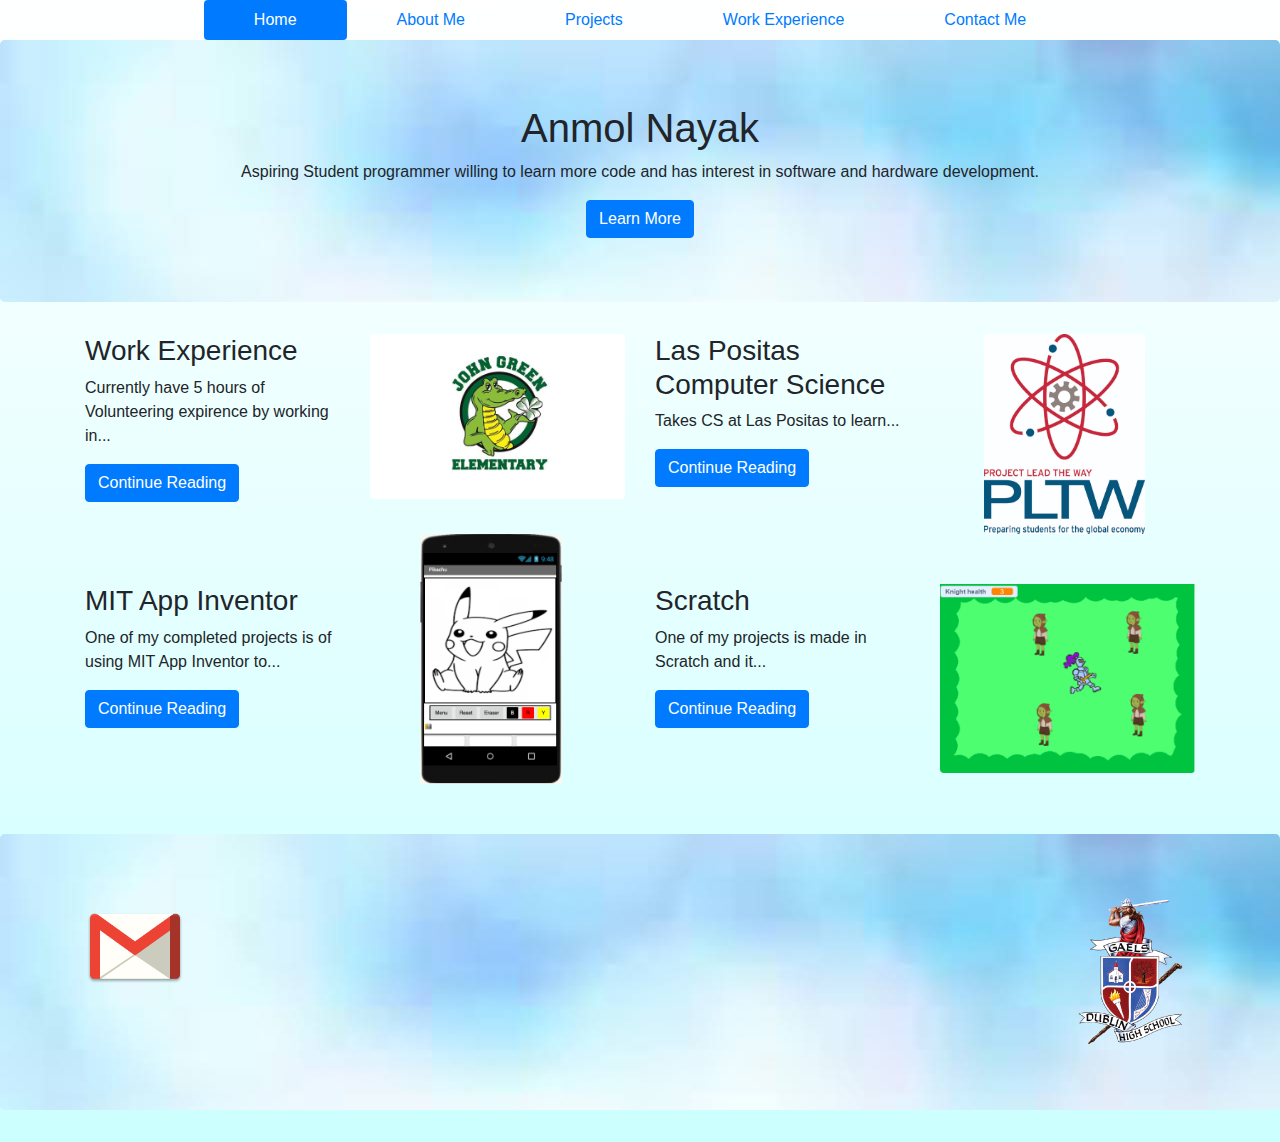
<file: index.html>
<!DOCTYPE html>
<html lang='en'>
<head>
  <link href="Bootstrap_4.3.1/css/bootstrap.css" rel="stylesheet" type="text/css" />
  <meta charset="utf-8">
  <!--This part of the code links the HTML files with the bootstrap.css file which allows the use of bootstrap-->
  <title>Home</title>
  <!--This part of the code titles the website's tab to whatever is written-->
</head>
<body style='background-image: linear-gradient(rgba(255,255,255,1), rgba(204,255,255,1));'>
  <header class='container'>
    <!--The header contains a container which contain all the elements we put in, specifically the navigation bar-->
    <div class='row justify-content-center'>
      <nav class='nav nav-fill nav-pills'>
        <a class='nav-link active nav-item' href='index.html' style='padding-left: 50px; padding-right: 50px;'>Home</a>
        <a class='nav-link nav-item' href='Nayak_AboutMe.html' style='padding-left: 50px; padding-right: 50px;'>About Me</a>

        <a class='nav-link nav-item' href='Nayak_Projects.html' style='padding-left: 50px; padding-right: 50px;'>Projects</a>
        <a class='nav-link nav-item' href='Nayak_WorkExperience.html' style='padding-left: 50px; padding-right: 50px;'>Work Experience</a>
        <a class='nav-link nav-item' href='Nayak_ContactMe.html' style='padding-left: 50px; padding-right: 50px;'>Contact Me</a>
        <!--The nav contains many links that take the user to different sites in order to view different information. Active link is highlighted on the page.-->
      </nav>
    </div>
  </header>
  <section class='jumbotron' style='background-image: url(sparkle.jpeg)'>
    <div class='container'>
      <div class='row justify-content-center'>
        <h1>Anmol Nayak</h1>
      </div>
      <div class='row justify-content-center'>
        <p>Aspiring Student programmer willing to learn more code and has interest in software and hardware development.
      </div>
      <div class='row justify-content-center'>
        <a class='btn btn-primary' href='Nayak_AboutMe.html' role='button'>Learn More</a>
    </div>
  </section>
  <section class='container'>
    <div class='row'>
        <figure class='col-sm-3'>  <!--Each card is 6 collumns wide in a row within a container and the text is always sm to always fit on any screen-->
          <h3>Work Experience</h3>
          <p>Currently have 5 hours of Volunteering expirence by working in...</p> <!--Puts elements on left side of card-->
          <a href='Nayak_Resume.html' role='button' class='btn btn-primary'>Continue Reading</a> <!--Makes a button that takes the user to the designated site-->
        </figure>
        <div class='col-sm-3'>
          <img src='Images/John Green Logo jpeg.jpg' class='img-fluid float-right rounded d-flex-inline'/> 
          <!--An image from the image file where the image is to the right of the collumn and styled to fit nicely on the user's screen-->
        </div>
        <figure class='col-sm-3'>
          <h3>Las Positas Computer Science</h3>
          <p>Takes CS at Las Positas to learn...</p> <!--Puts elements on left side of card-->
          <a href='Nayak_Resume.html' role='button' class='btn btn-primary'>Continue Reading</a> <!--Makes a button that takes the user to the designated site-->
        </figure>
        <div class='col-sm-3'>
          <img src='Images/PLTWW.jpg' class='img-fluid float-right rounded d-flex-inline' style='height: 200px; width: auto; padding-right: 50px;'/> <!--An image from the image file where the image is to the right of the collumn and styled to fit nicely on the user's screen-->
        </div>
    </div>
    <div class='row'>
        <figure class='col-sm-3' style='padding-top: 50px'>
          <h3>MIT App Inventor</h3>
          <p>One of my completed projects is of using MIT App Inventor to...</p> <!--Puts elements on left side of card-->
          <a href='Nayak_Projects.html' role='button' class='btn btn-primary'>Continue Reading</a> <!--Makes a button that takes the user to the designated site-->
        </figure>
        <div class='col-sm-3'>
          <img src='Screen Shot 2019-10-08 at 12.36.15 AM.png' class='img-fluid rounded d-flex-inline' style='height: 300px; width: auto; padding-bottom: 50px; padding-left: 50px;'/> <!--An image from the image file where the image is to the right of the collumn and styled to fit nicely on the user's screen-->
        </div>
        <figure class='col-sm-3' style='padding-top: 50px;'>
          <h3>Scratch</h3>
          <p>One of my projects is made in Scratch and it...</p> <!--Puts elements on left side of card-->
          <a href='Nayak_Projects.html' role='button' class='btn btn-primary'>Continue Reading</a> <!--Makes a button that takes the user to the designated site-->
        </figure>
        <div class='col-sm-3'>
          <img src='Images/Capture.PNG' class='img-fluid float-right rounded d-flex-inline' style='padding-top: 50px;'/> <!--An image from the image file where the image is to the right of the collumn and styled to fit nicely on the user's screen-->
        </div>
      </div>
  </section>
  <footer class='jumbotron' style='background-image: url(sparkle.jpeg)'>
    <div class='container'>
      <div class='row'>
        <div class='col-6'> <!--Places the first two images on the first half of the website-->
          <a href='mailto:getcashforapps.nayak@gmail.com' target="_blank"><img src='Images/gmail.png' class='float-left img-fluid-footericons' alt='Link to contact via gmail'></a> <!--Image is a link to the designated location and properly adjusted via classes to have user contact me-->
          <!--<a href='https://www.reddit.com/user/UNICORN-and-a-DRAGON/' target="_blank"><img src='Images/reddit.png' class='float-right img-fluid-footericons' alt='Link to contact via reddit'></a> <!--Image is a link to the designated location and properly adjusted via classes to have user contact me-->
        </div>
        <div class='col-6'> <!--Second half of the page so that the element can be on the very right side-->
          <a href='https://www.dublin.k12.ca.us/dhs' target="_blank"><img src='Images/DHS2.png' class='float-right' alt='Dublin High School logo'/></a> <!--Image is a link to the designated location and properly adjusted via classes to have user contact me-->
        </div>
      </div>
    </div>
  </footer>
</body>
</html>
</file>
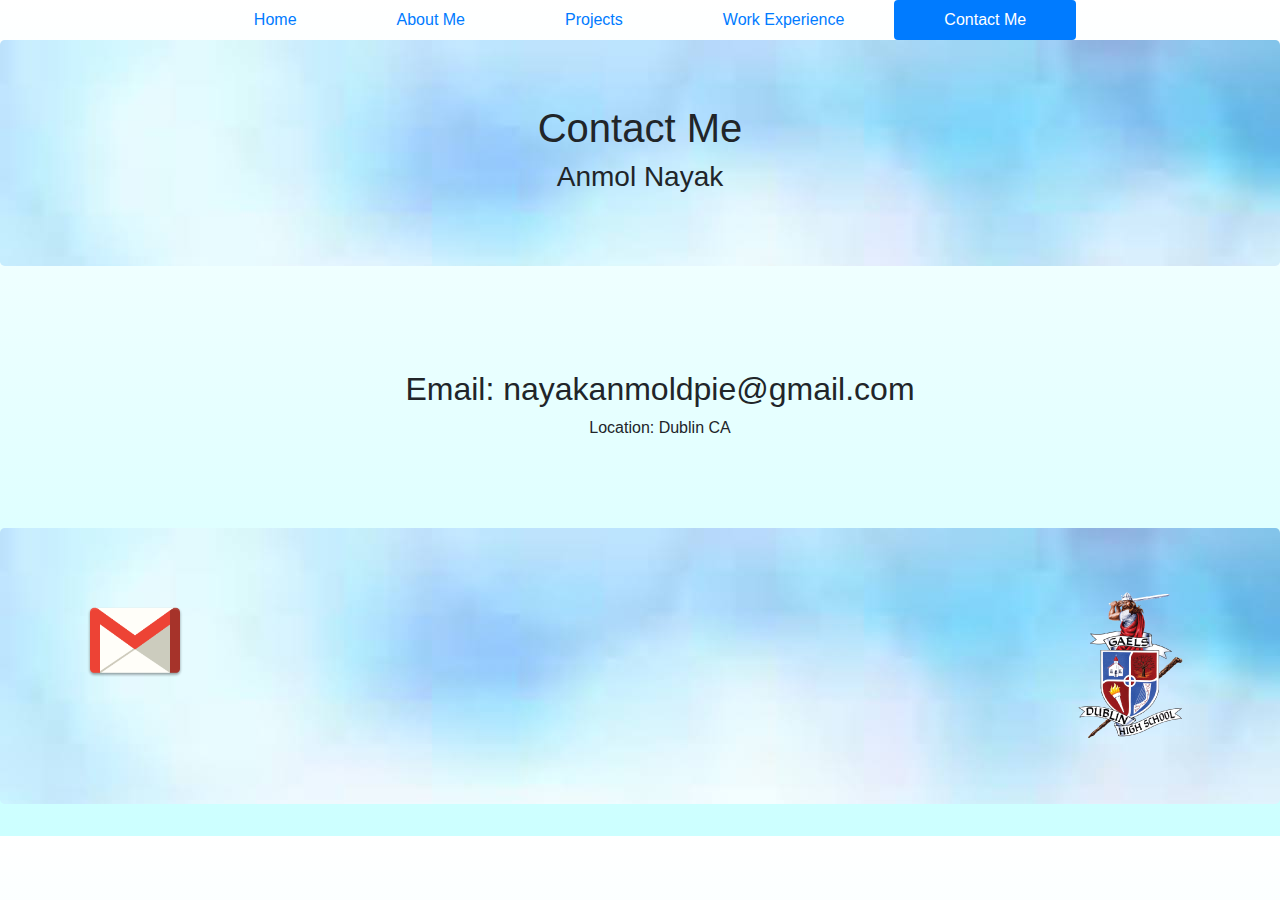
<file: Nayak_ContactMe.html>
<!DOCTYPE html>
<html lang='en'>
<head>
  <link href="Bootstrap_4.3.1/css/bootstrap.css" rel="stylesheet" type="text/css" />
  <meta charset="utf-8">
  <!--This part of the code links the HTML files with the bootstrap.css file which allows the use of bootstrap-->
  <title>Contact Me</title>
  <!--This part of the code titles the website's tab to whatever is written-->
</head>
<body style='background-image: linear-gradient(rgba(255,255,255,1), rgba(204,255,255,1));'>
  <header class='container'>
    <!--The header contains a container which contain all the elements we put in, specifically the navigation bar-->
    <div class='row justify-content-center'>
      <nav class='nav nav-fill nav-pills'>
        <a class='nav-link nav-item' href='index.html' style='padding-left: 50px; padding-right: 50px;'>Home</a>
        <a class='nav-link nav-item' href='Nayak_AboutMe.html' style='padding-left: 50px; padding-right: 50px;'>About Me</a>

        <a class='nav-link nav-item' href='Nayak_Projects.html' style='padding-left: 50px; padding-right: 50px;'>Projects</a>
        <a class='nav-link nav-item' href='Nayak_WorkExperience.html' style='padding-left: 50px; padding-right: 50px;'>Work Experience</a>
        <a class='nav-link active nav-item' href='Nayak_ContactMe.html' style='padding-left: 50px; padding-right: 50px;'>Contact Me</a>
        <!--The nav contains many links that take the user to different sites in order to view different information. Active link is highlighted on website.-->
      </nav>
    </div>
  </header>
  <body> 
    <div class='jumbotron' style='background-image: url(sparkle.jpeg)'>
      <div class='text-center'>
        <h1>Contact Me</h1>
        <h3>Anmol Nayak</h3>
        <!--The words "Contact Me" are in the largest header and justified to the center of the jumbotron box-->
      </div>
    </div>
    <div class='col-sm-12'>
      <div class='row justify-content-center'>
        <center>
          <br><br><br>
          <ul style='list-style: none;'>
            <li><h2>Email: nayakanmoldpie@gmail.com</h2></li>
            <li>Location: Dublin CA</li>
          </ul>
          <br><br><br>
          <!--In the center of the page, my contact information is listed in a list format just without the bulletpoints-->
        </center>
      </div>
    </div>
    <footer class='jumbotron' style='background-image: url(sparkle.jpeg)'>
    <div class='container'>
      <div class='row'>
        <div class='col-6'> <!--Places the first two images on the first half of the website-->
          <a href='mailto:getcashforapps.nayak@gmail.com' target="_blank"><img src='Images/gmail.png' class='float-left img-fluid-footericons' alt='Link to contact via gmail'></a> <!--Image is a link to the designated location and properly adjusted via classes to have user contact me-->
          <!--<a href='https://www.reddit.com/user/UNICORN-and-a-DRAGON/' target="_blank"><img src='Images/reddit.png' class='float-right img-fluid-footericons' alt='Link to contact via reddit'></a> <!--Image is a link to the designated location and properly adjusted via classes to have user contact me-->
        </div>
        <div class='col-6'> <!--Second half of the page so that the element can be on the very right side-->
          <a href='https://www.dublin.k12.ca.us/dhs' target="_blank"><img src='Images/DHS2.png' class='float-right' alt='Dublin High School logo'/></a> <!--Image is a link to the designated location and properly adjusted via classes to have user contact me-->
        </div>
      </div>
    </div>
  </footer>
</body>
</html>
</file>
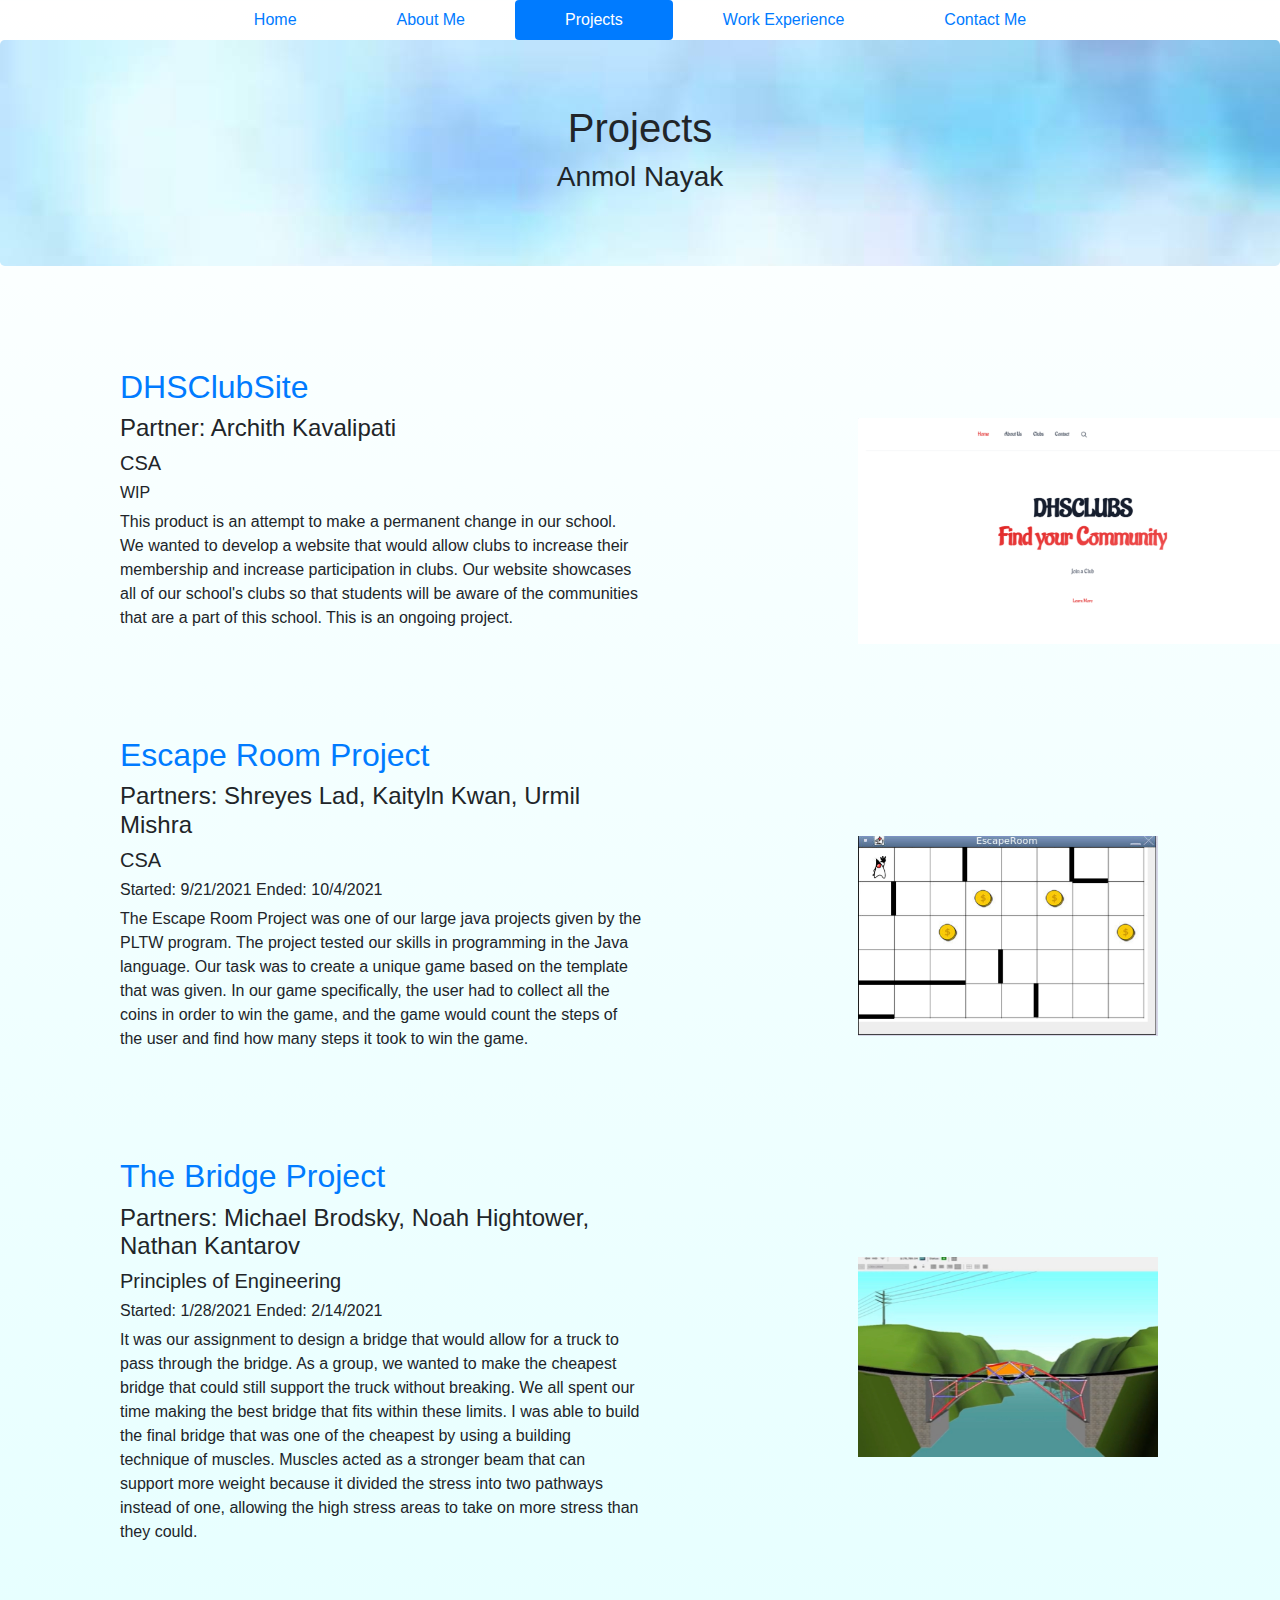
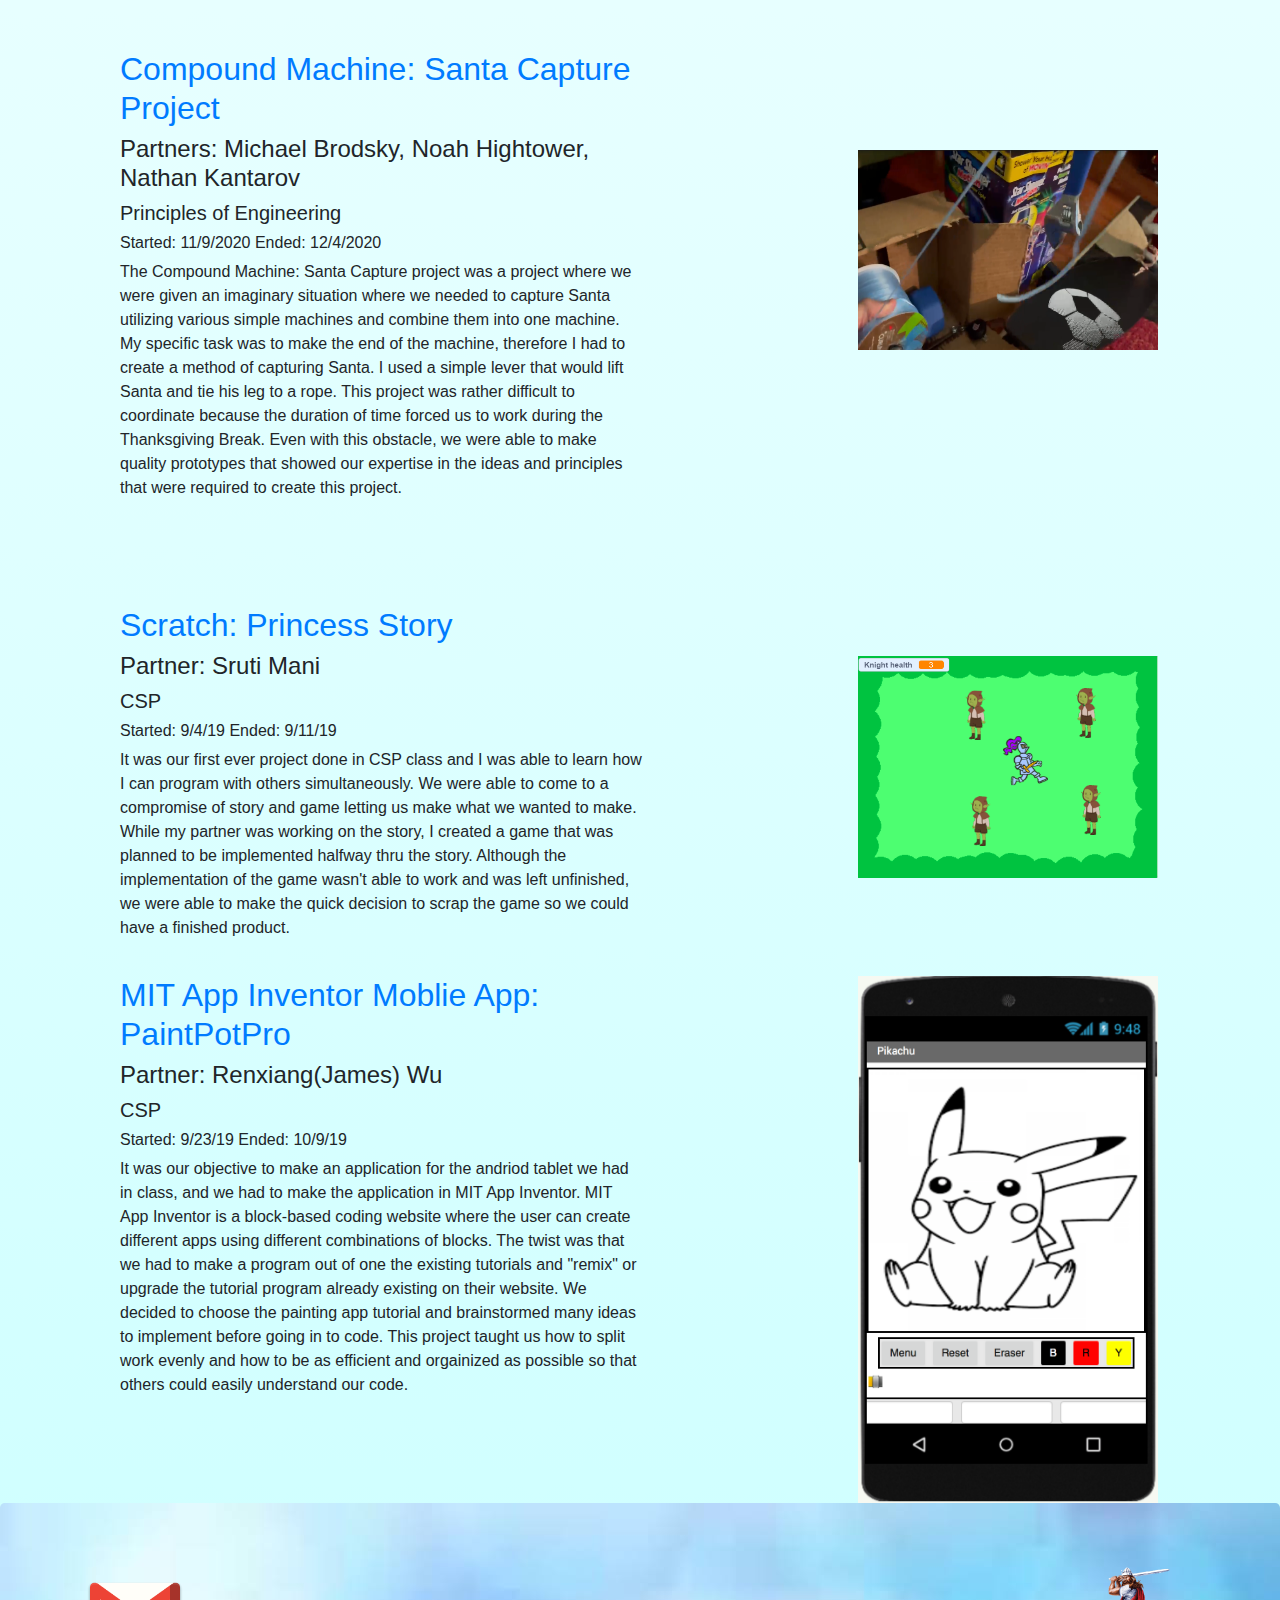
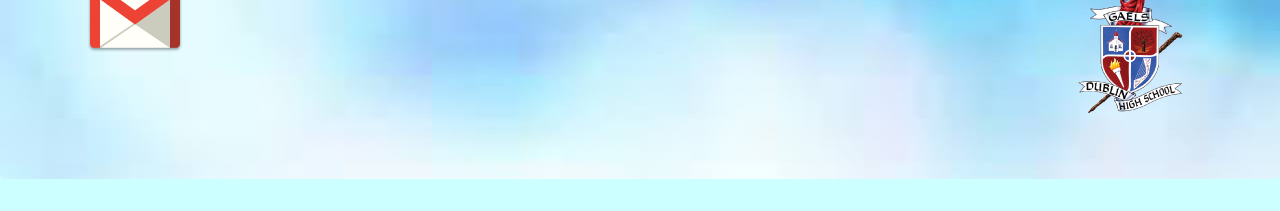
<file: Nayak_Projects.html>
<!DOCTYPE html>
<html lang='en'>
<head>
  <link href="Bootstrap_4.3.1/css/bootstrap.css" rel="stylesheet" type="text/css" />
  <meta charset="utf-8">
  <!--This part of the code links the HTML files with the bootstrap.css file which allows the use of bootstrap-->
  <title>Projects</title>
  <!--This part of the code titles the website's tab to whatever is written-->
</head>
<body style='background-image: linear-gradient(rgba(255,255,255,1), rgba(204,255,255,1));'>
  <header class='container'>
    <!--The header contains a container which contain all the elements we put in, specifically the navigation bar-->
    <div class='row justify-content-center'>
      <nav class='nav nav-fill nav-pills'>
        <a class='nav-link nav-item' href='index.html' style='padding-left: 50px; padding-right: 50px;'>Home</a>
        <a class='nav-link nav-item' href='Nayak_AboutMe.html' style='padding-left: 50px; padding-right: 50px;'>About Me</a>

        <a class='nav-link active nav-item' href='Nayak_Projects.html' style='padding-left: 50px; padding-right: 50px;'>Projects</a>
        <a class='nav-link nav-item' href='Nayak_WorkExperience.html' style='padding-left: 50px; padding-right: 50px;'>Work Experience</a>
        <a class='nav-link nav-item' href='Nayak_ContactMe.html' style='padding-left: 50px; padding-right: 50px;'>Contact Me</a>
        <!--The nav contains many links that take the user to different sites in order to view different information. The acitve link is highlighted.-->
      </nav>
    </div>
  </header>
  <section class='jumbotron' style='background-image: url(sparkle.jpeg)'>
    <div class='text-center'>
      <h1>Projects</h1>
      <h3>Anmol Nayak</h3>
    </div>
  </section>
  <div class='container' style='padding-left: 50px'>
    <div class='row' style='padding-bottom: 20px; padding-top: 70px;'>
      <div class='col-sm-6 float-right'>
        <!--Takes up half of the container in order to put information on my previous projects-->
        <a href="https://docs.google.com/document/d/1KRvaTWwPLuJZi6GP5jNi2mL3F54r6wbLRNLiV527ChM/edit?usp=sharing" target="_self"><h2>DHSClubSite</h2></a>
        <h4>Partner: Archith Kavalipati</h4>
        <h5>CSA</h5>
        <h6>WIP</h6>
        <p>This product is an attempt to make a permanent change in our school. We wanted to develop a website that would allow clubs to increase their membership and increase participation in clubs. Our website showcases all of our school's clubs so that students will be aware of the communities that are a part of this school. This is an ongoing project.</p>
      </div>
      <div class='col-6' style='padding-left: 200px'>
        <img src='Capture107.PNG' alt='Screenshot of UI of Application' style='height: auto; width: 450px; padding-top: 50px'/>
        <!--Places an image on the right side of the page to show how the program appeared-->
      </div>
    </div>
  </div>
  <div class='container' style='padding-left: 50px'>
    <div class='row' style='padding-bottom: 20px; padding-top: 70px;'>
      <div class='col-sm-6 float-right'>
        <!--Takes up half of the container in order to put information on my previous projects-->
        <a href="https://docs.google.com/document/d/1XNvwUaJ4IZ0OJJQhQ-QVAcTkNF9-x_eI98hwE4zUz6g/edit?usp=sharing" target="_self"><h2>Escape Room Project</h2></a>
        <h4>Partners: Shreyes Lad, Kaityln Kwan, Urmil Mishra</h4>
        <h5>CSA</h5>
        <h6>Started: 9/21/2021 Ended: 10/4/2021</h6>
        <p>The Escape Room Project was one of our large java projects given by the PLTW program. The project tested our skills in programming in the Java language. Our task was to create a unique game based on the template that was given. In our game specifically, the user had to collect all the coins in order to win the game, and the game would count the steps of the user and find how many steps it took to win the game.
</p>
      </div>
      <div class='col-6' style='padding-left: 200px'>
        <img src='Capture49.PNG' alt='Screenshot of the project' style='height: 300px; width: 300px; padding-top: 100px'/>
        <!--Places an image on the right side of the page to show how the program appeared-->
      </div>
    </div>
  </div>
  <div class='container' style='padding-left: 50px'>
    <div class='row' style='padding-bottom: 20px; padding-top: 70px;'>
      <div class='col-sm-6 float-right'>
        <!--Takes up half of the container in order to put information on my previous projects-->
        <a href="https://drive.google.com/drive/folders/1QwdpcYzPXXM5NgiBAuWPRZhl3TgcYCQO" target="_self"><h2>The Bridge Project</h2></a>
        <h4>Partners: Michael Brodsky, Noah Hightower, Nathan Kantarov</h4>
        <h5>Principles of Engineering</h5>
        <h6>Started: 1/28/2021 Ended: 2/14/2021</h6>
        <p>It was our assignment to design a bridge that would allow for a truck to pass through the bridge. As a group, we wanted to make the cheapest bridge that could still support the truck without breaking. We all spent our time making the best bridge that fits within these limits. I was able to build the final bridge that was one of the cheapest by using a building technique of muscles. Muscles acted as a stronger beam that can support more weight because it divided the stress into two pathways instead of one, allowing the high stress areas to take on more stress than they could.</p>
      </div>
      <div class='col-6' style='padding-left: 200px'>
        <img src='bridge.jpg' alt='Screenshot of My Part of the Machine' style='height: 300px; width: 300px; padding-top: 100px'/>
        <!--Places an image on the right side of the page to show how the program appeared-->
      </div>
    </div>
  </div>
  <div class='container' style='padding-left: 50px'>
    <div class='row' style='padding-bottom: 20px; padding-top: 70px;'>
      <div class='col-sm-6 float-right'>
        <!--Takes up half of the container in order to put information on my previous projects-->
        <a href="https://docs.google.com/document/d/1-8BcH-U7mi3moq3w8DAaLCWxVugcTVcTEMZ_WSVdzcs/edit?usp=sharing" target="_self"><h2>Compound Machine: Santa Capture Project</h2></a>
        <h4>Partners: Michael Brodsky, Noah Hightower, Nathan Kantarov</h4>
        <h5>Principles of Engineering</h5>
        <h6>Started: 11/9/2020 Ended: 12/4/2020</h6>
        <p>The Compound Machine: Santa Capture project was a project where we were given an imaginary situation where we needed to capture Santa utilizing various simple machines and combine them into one machine. My specific task was to make the end of the machine, therefore I had to create a method of capturing Santa. I used a simple lever that would lift Santa and tie his leg to a rope. This project was rather difficult to coordinate because the duration of time forced us to work during the Thanksgiving Break. Even with this obstacle, we were able to make quality prototypes that showed our expertise in the ideas and principles that were required to create this project.</p>
      </div>
      <div class='col-6' style='padding-left: 200px'>
        <img src='Capture9.PNG' alt='Screenshot of My Part of the Machine' style='height: 300px; width: 300px; padding-top: 100px'/>
        <!--Places an image on the right side of the page to show how the program appeared-->
      </div>
    </div>
  </div>
  <div class='container' style='padding-left: 50px'>
    <div class='row' style='padding-bottom: 20px; padding-top: 70px;'>
      <div class='col-sm-6 float-right'>
        <!--Takes up half of the container in order to put information on my previous projects-->
        <a href="https://docs.google.com/document/d/1IuVXT5qM6-R18BCl8a-f1VDNw15EI5yybik23-4I1qI/edit?usp=sharing" target="_self"><h2>Scratch: Princess Story</h2></a>
        <h4>Partner: Sruti Mani</h4>
        <h5>CSP</h5>
        <h6>Started: 9/4/19 Ended: 9/11/19</h6>
        <p>It was our first ever project done in CSP class and I was able to learn how I can program with others simultaneously. We were able to come to a compromise of story and game letting us make what we wanted to make. While my partner was working on the story, I created a game that was planned to be implemented halfway thru the story. Although the implementation of the game wasn't able to work and was left unfinished, we were able to make the quick decision to scrap the game so we could have a finished product.</p>
      </div>
      <div class='col-6' style='padding-left: 200px'>
        <img src='Images/Capture.PNG' alt='Screenshot of UI of Application' style='height: auto; width: 300px; padding-top: 50px'/>
        <!--Places an image on the right side of the page to show how the program appeared-->
      </div>
    </div>
  </div>
  <div class='container' style='padding-left: 50px;'>
    <div class='row'>
      <div class='col-sm-6'>
        <!--Takes up half of the container in order to put information on my previous projects-->
        <a href="https://docs.google.com/document/d/1qCbCHCm8MjTll2LeKYJFMMhPgipaEPpWnQbra738kdQ/edit?usp=sharing" target="_self"><h2>MIT App Inventor Moblie App: PaintPotPro</h2></a>
        <h4>Partner: Renxiang(James) Wu</h4>
        <h5>CSP</h5>
        <h6>Started: 9/23/19 Ended: 10/9/19</h6>
        <p>It was our objective to make an application for the andriod tablet we had in class, and we had to make the application in MIT App Inventor. MIT App Inventor is a block-based coding website where the user can create different apps using different combinations of blocks. The twist was that we had to make a program out of one the existing tutorials and "remix" or upgrade the tutorial program already existing on their website. We decided to choose the painting app tutorial and brainstormed many ideas to implement before going in to code. This project taught us how to split work evenly and how to be as efficient and orgainized as possible so that others could easily understand our code.</p>
      </div>
      <div class='col-6' style='padding-left: 200px'>
        <img src='Screen Shot 2019-10-08 at 12.36.15 AM.png' alt='Screenshot of UI of Application' style='height: auto; width: 300px;' class='float-left'/>
        <!--Places an image on the right side of the page to show how the program appeared-->
      </div>
    </div>
  </div>
    <footer class='jumbotron' style='background-image: url(sparkle.jpeg)'>
    <div class='container'>
      <div class='row'>
        <div class='col-6'> <!--Places the first two images on the first half of the website-->
          <a href='mailto:getcashforapps.nayak@gmail.com' target="_blank"><img src='Images/gmail.png' class='float-left img-fluid-footericons' alt='Link to contact via gmail'></a> <!--Image is a link to the designated location and properly adjusted via classes to have user contact me-->
          <!--<a href='https://www.reddit.com/user/UNICORN-and-a-DRAGON/' target="_blank"><img src='Images/reddit.png' class='float-right img-fluid-footericons' alt='Link to contact via reddit'></a> <!--Image is a link to the designated location and properly adjusted via classes to have user contact me-->
        </div>
        <div class='col-6'> <!--Second half of the page so that the element can be on the very right side-->
          <a href='https://www.dublin.k12.ca.us/dhs' target="_blank"><img src='Images/DHS2.png' class='float-right' alt='Dublin High School logo'/></a> <!--Image is a link to the designated location and properly adjusted via classes to have user contact me-->
        </div>
      </div>
    </div>
  </footer>
</body>
</html>
</file>
